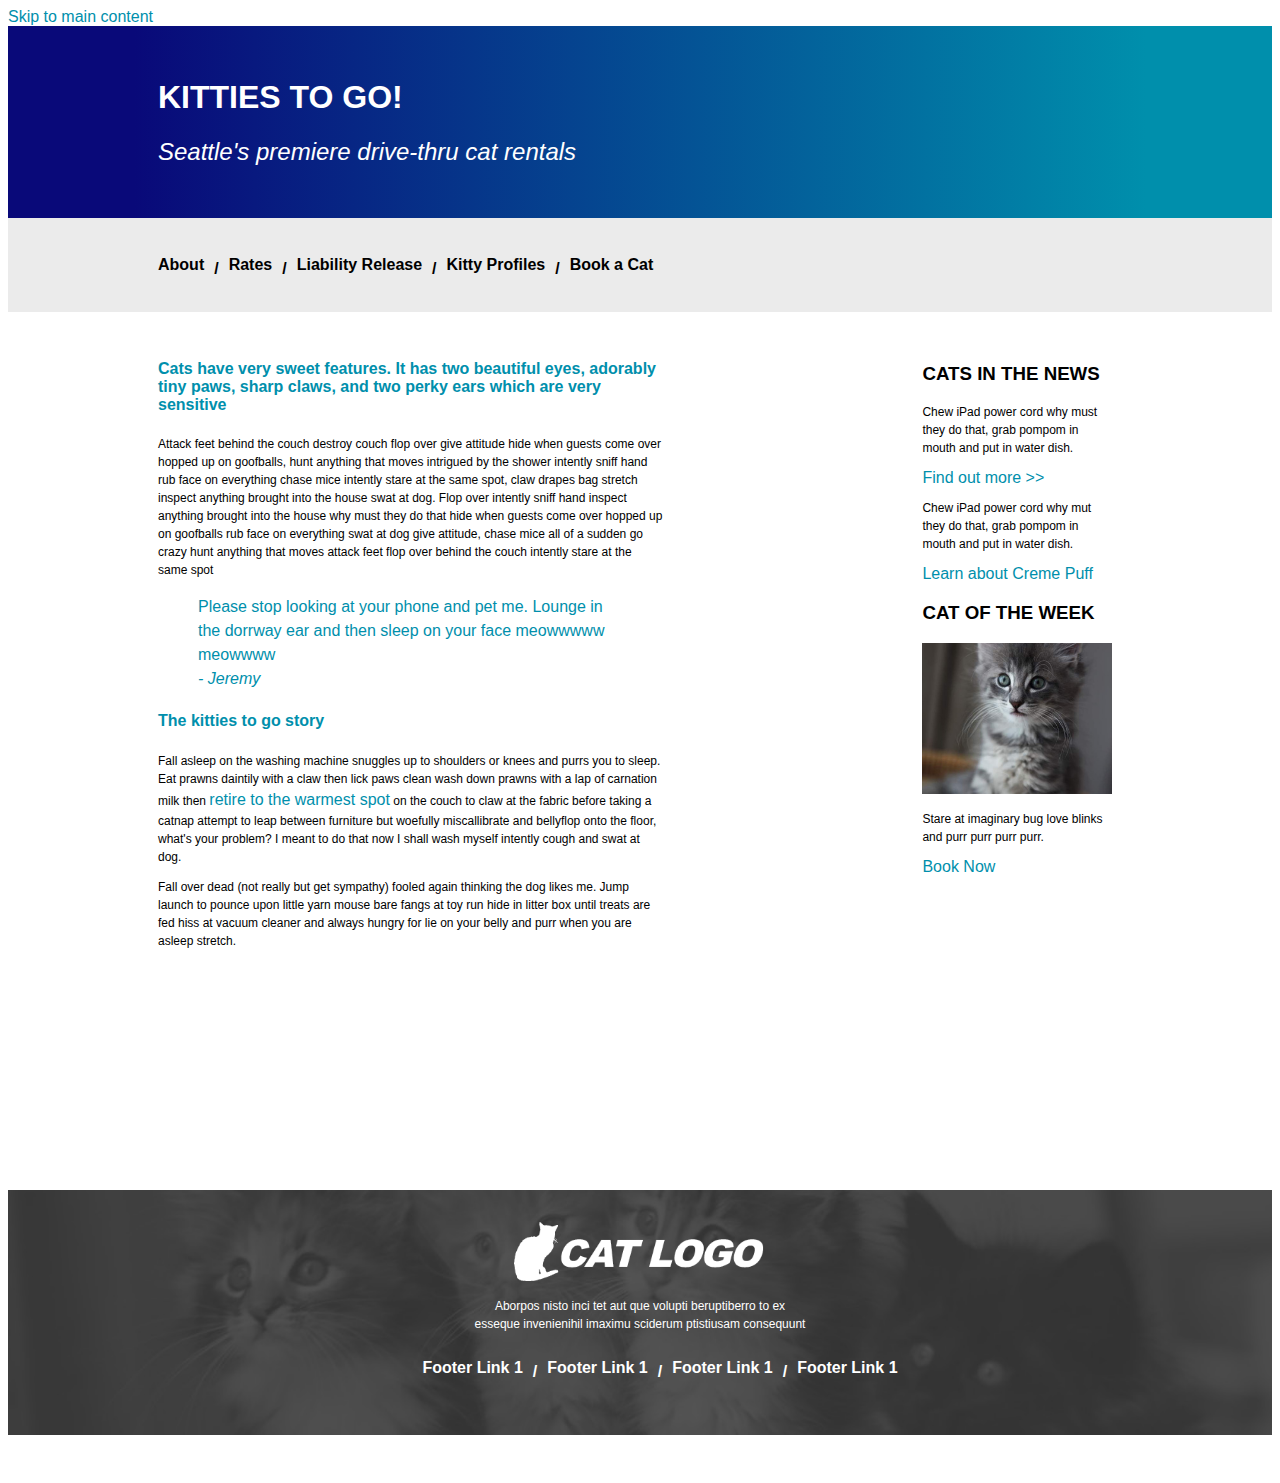
<file: index.html>
<!DOCTYPE html>
<html lang="en">
    <head>
        <meta charset="utf-8">
        <title>Kitties To Go</title>
        <link rel="stylesheet" type="text/css" href="styles.css">
    </head>
    <body>
        <a href="#main-content">Skip to main content</a>
        <header>
            <div class="header">
                <h1>Kitties to go!</h1>
                <h2>Seattle's premiere drive-thru cat rentals</h2>
            </div>
            <div class="main-navigation">
                <nav>
                    <ul>
                        <li><a href="#">About</a></li>
                        <li><a href="#">Rates</a></li>
                        <li><a href="#">Liability Release</a></li>
                        <li><a href="kitty-profiles.html">Kitty Profiles</a></li>
                        <li><a href="#">Book a Cat</a></li>
                    </ul>
                </nav>
            </div>
        </header>
        <aside>
            <section id="main-content">
                <h3>Cats in the news</h3>
                <p>Chew iPad power cord why must they do that, grab pompom in mouth and put in water dish.</p>
                <a href="#">Find out more >></a>
                <p>Chew iPad power cord why mut they do that, grab pompom in mouth and put in water dish.</p>
                <a href="https://en.wikipedia.org/wiki/Creme_Puff_(cat)#:~:text=Creme%20Puff%20(August%203%2C%201967,38%20years%20and%203%20days.&text=Austin%2C%20Texas%2C%20U.S.&text=Austin%2C%20Texas%2C%20U.S.,-Known%20for" target="_blank">Learn about Creme Puff <span class="sr-only"></span></a>
            </section>
            <section>
                <h3>Cat of the week</h3>
                 <img src="./images/lesson04-mock3-sidebar-cat.jpg" alt="gray kitten with blue eyes">
                <p>Stare at imaginary bug love blinks and purr purr purr purr.</p>
                <a href="#">Book Now</a>
            </section>
        </aside>
        <article>
            <h4>Cats have very sweet features. It has two beautiful eyes, adorably tiny paws, sharp claws, and two perky ears which are very sensitive</h4>
            <p>Attack feet behind the couch destroy couch flop over give attitude hide when guests come over hopped up on goofballs, hunt anything that moves  intrigued by the shower  intently sniff hand   rub face on everything chase mice intently stare at the same spot,   claw drapes bag stretch inspect anything brought into the house swat at dog. Flop over  intently sniff hand  inspect anything brought into the house why must they do that hide when guests come over hopped up on goofballs  rub face on everything swat at dog give attitude, chase mice all of a sudden go crazy hunt anything that moves attack feet flop over behind the couch intently stare at the same spot</p>
            <blockquote>Please stop looking at your phone and pet me. Lounge in the dorrway ear and then sleep on your face meowwwww meowwww<br><em>- Jeremy</em></blockquote>
            <section>
                <h4>The kitties to go story</h4>
                <p>Fall asleep on the washing machine snuggles up to shoulders or knees and purrs you to sleep. Eat prawns daintily with a claw then lick paws clean wash down prawns with a lap of carnation milk then <a href="#">retire to the warmest spot</a> on the couch to claw at the fabric before taking a catnap attempt to leap between furniture but woefully miscallibrate and bellyflop onto the floor, what's your problem? I meant to do that now I shall wash myself intently cough and swat at dog.</p>
                <p>Fall over dead (not really but get sympathy) fooled again thinking the dog likes me. Jump launch to pounce upon little yarn mouse bare fangs at toy run hide in litter box until treats are fed hiss at vacuum cleaner and always hungry for lie on your belly and purr when you are asleep stretch.</p>
            </section>
        </article>
        <footer>
            <div class="footer">
                <img src="./images/lesson04-mock5-cat-logo.png" alt="four kittens sitting together">
                <p>Aborpos nisto inci tet aut que volupti beruptiberro to ex<br>esseque invenienihil imaximu sciderum ptistiusam consequunt</p>
                <nav>
                    <ul>
                        <li><a href="#">Footer Link 1</a></li>
                        <li><a href="#">Footer Link 1</a></li>
                        <li><a href="#">Footer Link 1</a></li>
                        <li><a href="#">Footer Link 1</a></li>
                    </ul>
                </nav>
            </div>
        </footer>
    </body>
</html>
</file>
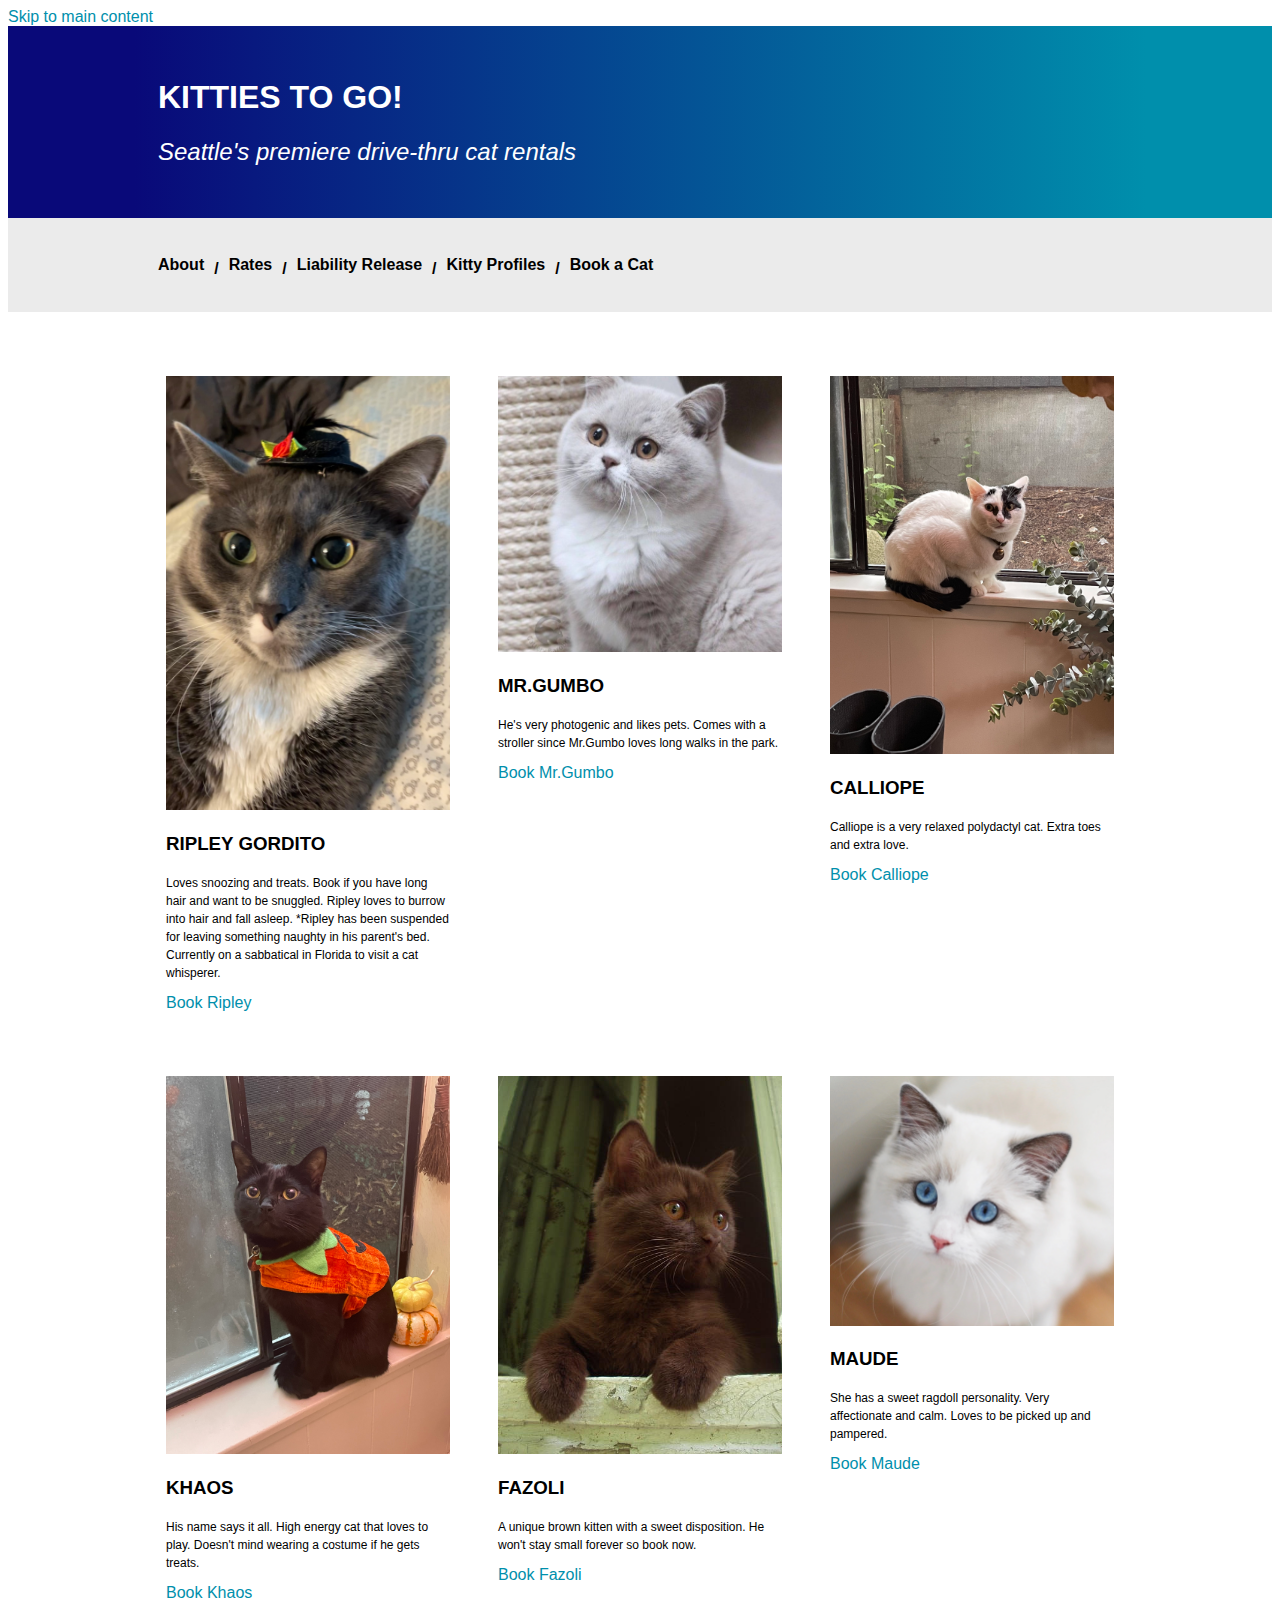
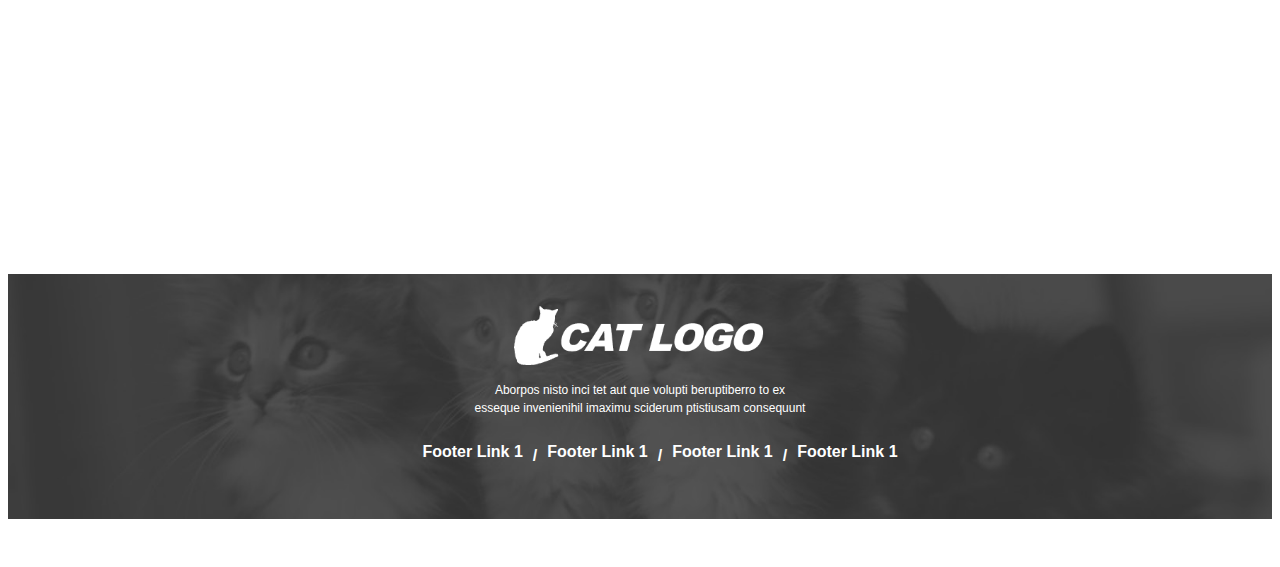
<file: kitty-profiles.html>
<!DOCTYPE html>
<html lang="en">
    <head>
        <meta charset="utf-8">
        <title>Kitties To Go</title>
        <link rel="stylesheet" type="text/css" href="styles.css">
    </head>
    <body>
        <a href="#main-content">Skip to main content</a>
        <header>
            <div class="header">
                <h1>Kitties to go!</h1>
                <h2>Seattle's premiere drive-thru cat rentals</h2>
            </div>
            <div class="main-navigation">
                <nav>
                    <ul>
                        <li><a href="index.html">About</a></li>
                        <li><a href="#">Rates</a></li>
                        <li><a href="#">Liability Release</a></li>
                        <li><a href="#">Kitty Profiles</a></li>
                        <li><a href="#">Book a Cat</a></li>
                    </ul>
                </nav>
            </div>
        </header>
        <div id="main-content" class="container">
            <div class="cat">
                <img src="./images/ripley.jpg" alt ="gray and white cat wearing a little hat" height="200">
                <h3>Ripley Gordito</h3>
                <p>Loves snoozing and treats. Book if you have long hair and want to be snuggled. Ripley loves to burrow into hair and fall asleep. *Ripley has been suspended for leaving something naughty in his parent's bed. Currently on a sabbatical in Florida to visit a cat whisperer.</p>
                <a href="#">Book Ripley</a>
            </div>
            <div class="cat">
                <img src="./images/gumbo.jpg" alt ="light gray and white cat with yellow eyes" height="200">
                <h3>Mr.Gumbo</h3>
                <p>He's very photogenic and likes pets. Comes with a stroller since Mr.Gumbo loves long walks in the park.</p>
                <a href="#">Book Mr.Gumbo</a>
            </div>
            <div class="cat">
                <img src="./images/calliope.jpg" alt ="black and white cat sitting by a window" height="200">
                <h3>Calliope</h3>
                <p>Calliope is a very relaxed polydactyl cat. Extra toes and extra love.</p>
                <a href="#">Book Calliope</a>
            </div>
            <div class="cat">
                <img src="./images/khaos.jpg" alt ="black cat in a pumpkin costume" height="200">
                <h3>Khaos</h3>
                <p>His name says it all. High energy cat that loves to play. Doesn't mind wearing a costume if he gets treats.</p>
                <a href="#">Book Khaos</a>
            </div>
            <div class="cat">
                <img src="./images/fazoli.jpg" alt ="brown kitten with yellow eyes peering out of a window" height="200">
                <h3>Fazoli</h3>
                <p>A unique brown kitten with a sweet disposition. He won't stay small forever so book now.</p>
                <a href="#">Book Fazoli</a>
            </div>
            <div class="cat">
                <img src="./images/maude.jpg" alt ="ragdoll cat with blue eyes" height="200">
                <h3>Maude</h3>
                <p>She has a sweet ragdoll personality. Very affectionate and calm. Loves to be picked up and pampered.</p>
                <a href="#">Book Maude</a>
            </div>
        </div>    
        <footer>
            <div class="footer">
                <img src="./images/lesson04-mock5-cat-logo.png" alt="four kittens sitting together">
                <p>Aborpos nisto inci tet aut que volupti beruptiberro to ex<br>esseque invenienihil imaximu sciderum ptistiusam consequunt</p>
                <nav>
                    <ul>
                        <li><a href="#">Footer Link 1</a></li>
                        <li><a href="#">Footer Link 1</a></li>
                        <li><a href="#">Footer Link 1</a></li>
                        <li><a href="#">Footer Link 1</a></li>
                    </ul>
                </nav>
            </div>
        </footer>
    </body>
</html>
</file>
<file: styles.css>
html {
    font-family: sans-serif;
}
.hidden {
    position: relative;
    left: -10000px;
    top: auto;
}
.hidden:focus {
    left: 0;
}
.main-navigation {
    background-color: #EBEBEB;
    padding: 0.75rem 0.75rem 0.75rem 100px;
    font-weight: bold;
    margin: 0px;
}
.main-navigation ul {
    list-style-type: none;
}
.main-navigation a {
    text-decoration: none;
    color: black;
}
.main-navigation li {
    display: inline-block;
    margin: 10px
}
.main-navigation ul li:not(:last-child) a:after {
    content: "/";
    color: black;
    position: absolute;
    margin-left: 10px;
    margin-top: 4px;
}
.header {
    background: rgb(9,9,121);
    background: linear-gradient(90deg, rgba(9,9,121,1) 10%, rgba(0,143,172,1) 90%);
    color: white;
    padding: 2rem 2rem 2rem 150px;
    margin: 0px;
}
h1 {
    text-transform: uppercase;
}
h2 {
    font-weight: lighter;
    font-style: italic;
}
aside {
    float: right;
    margin-right: 10rem;
    margin-top: 2rem;
    margin-left: 4rem;
    margin-bottom: 3rem;
    width: 15%;
}
a {
    text-decoration: none;
    color:#008FAC;
    font-size: 1rem;
}
h3 {
    text-transform: uppercase;
}
article {
    width: 40%;
    margin-left: 150px;
    margin-top: 3rem;
}
h4 {
    color:#008FAC;
}
p {
    font-size: .75rem;
    line-height: 1.5;
}
blockquote {
    line-height: 1.5;
    color:#008FAC;
}
.footer {
    display: block;
    background-image: url("./images/footer-image.jpg");
    background-color: #008FAC;
    background-size: cover;
    background-position: top center;
    text-align: center;
    margin-top: 15rem;
    margin-bottom: 3rem;
    padding-top: 2rem;
    padding-bottom: 2rem;
    color: white;
}
.footer li {
    display: inline-block;
    margin: 10px
}
.footer ul li:not(:last-child) a:after {
    content: "/";
    color: white;
    position: absolute;
    margin-left: 10px;
    margin-top: 4px;
}
.footer a {
    color:white;
    font-weight: bold;
}
.footer img{
    width: 20%;
}
.container {
    display: flex;
    flex-direction: row;
    flex-wrap: wrap;
    justify-content: center;
    margin-top: 2rem;
}
.cat {
    box-sizing: border-box;
    width: 25%;
    background-color: white;
    padding: 1rem;
    margin: 1rem 0.5rem;
}
img {
    max-width: 100%;
    height: auto;
}
</file>
